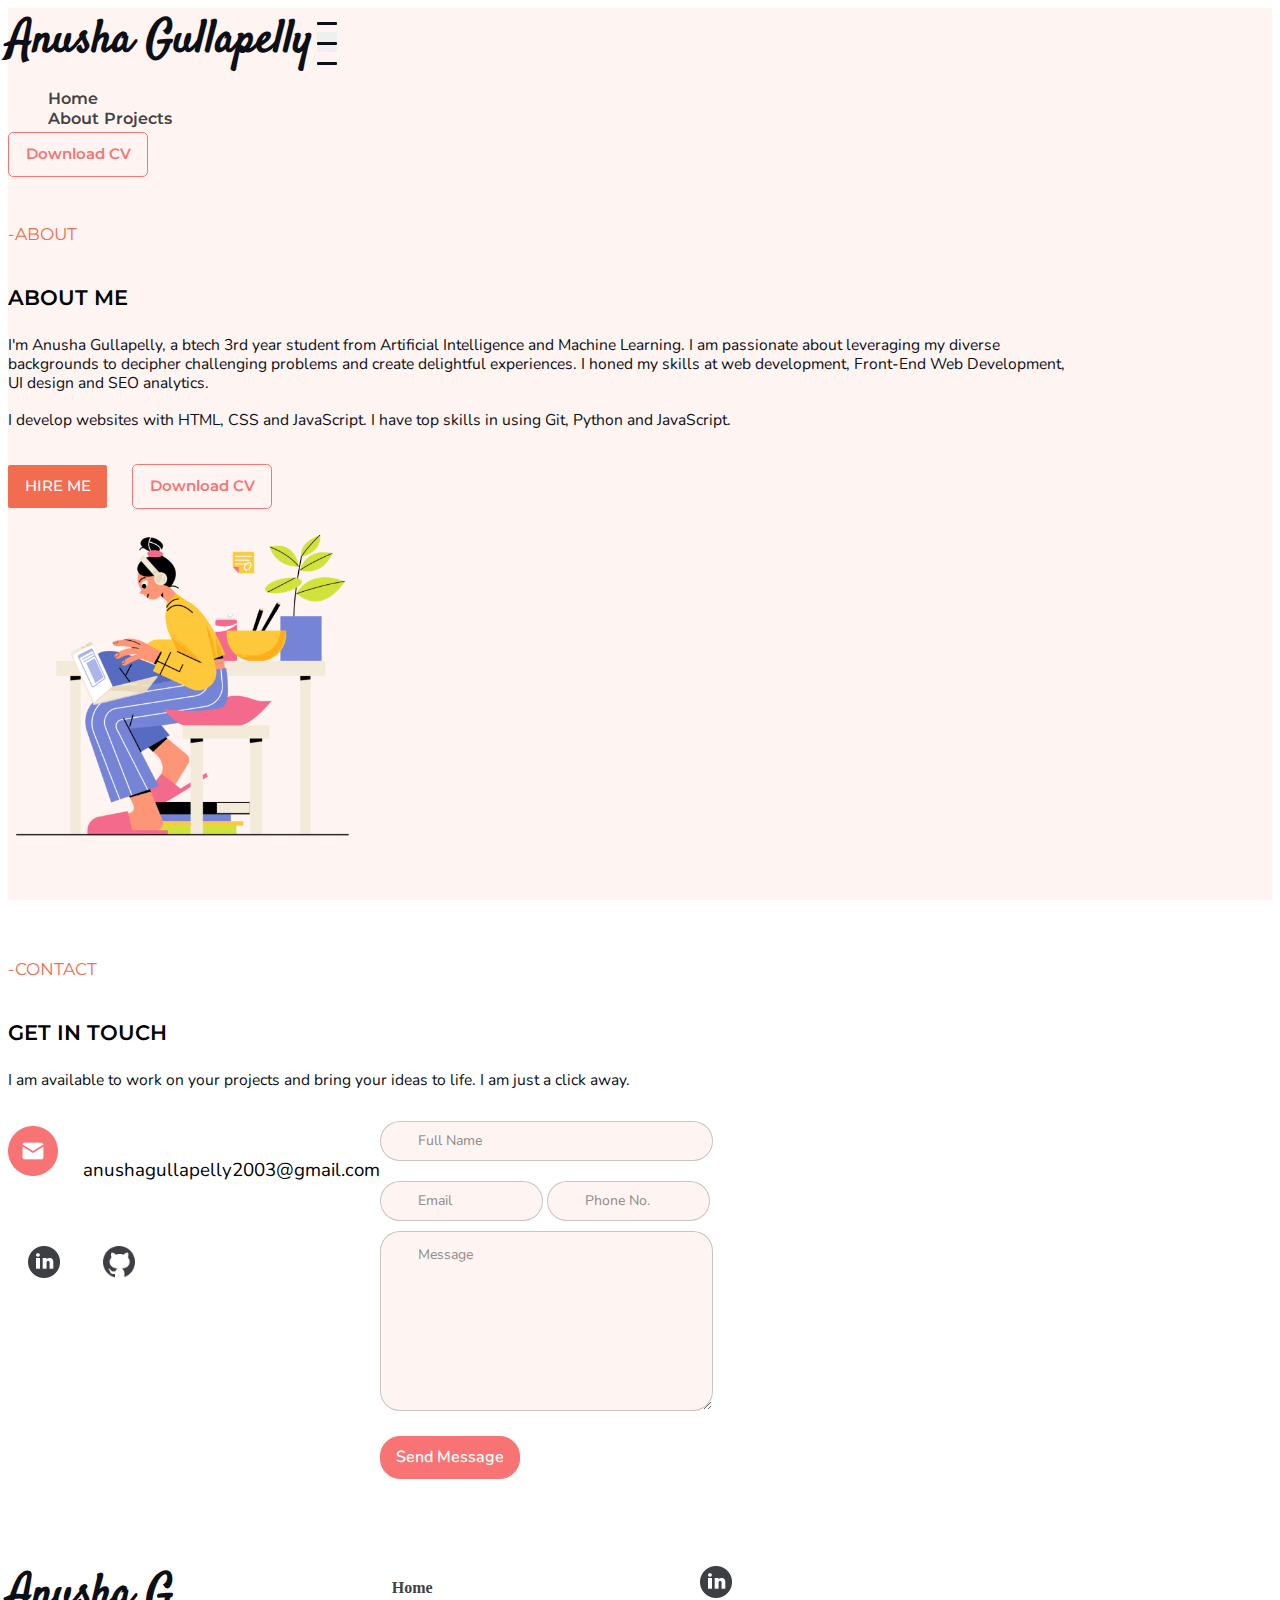
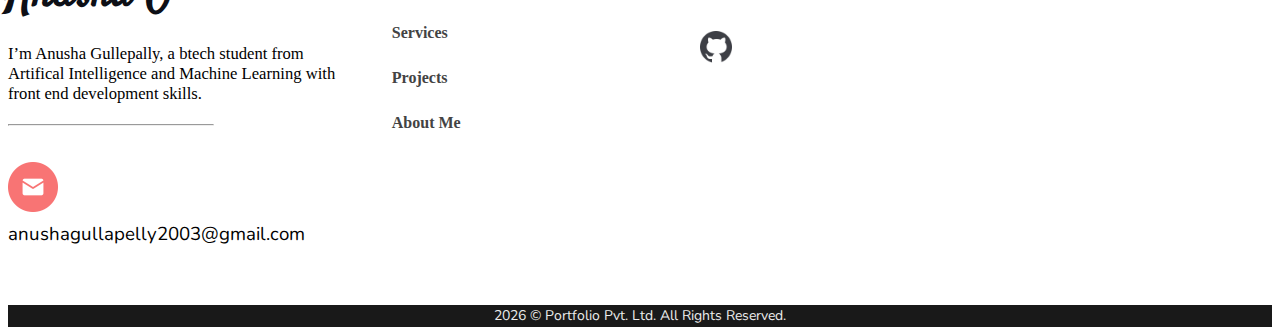
<file: about.html>
<!DOCTYPE html>
<html lang="en">
<head>
    <meta charset="UTF-8">
    <meta http-equiv="X-UA-Compatible" content="IE=edge">
    <meta name="viewport" content="width=device-width, initial-scale=1.0">
    <link rel="manifest" href="./Favicon/site.webmanifest">
    <!-- bootstrap css -->
    <link href="https://cdn.jsdelivr.net/npm/bootstrap@5.0.2/dist/css/bootstrap.min.css" rel="stylesheet" integrity="sha384-EVSTQN3/azprG1Anm3QDgpJLIm9Nao0Yz1ztcQTwFspd3yD65VohhpuuCOmLASjC" crossorigin="anonymous">
  
       <!-- fonts -->
       <link rel="preconnect" href="https://fonts.googleapis.com">
<link rel="preconnect" href="https://fonts.gstatic.com" crossorigin>
<link href="https://fonts.googleapis.com/css2?family=Montserrat&family=Nunito&family=Satisfy&display=swap" rel="stylesheet">
  <!-- my css -->
  <link rel="stylesheet" href="css/style.css"> 
<!-- title -->
    <title>Anusha Gullapelly | About Me</title>
</head>
<body>
  <!-- navbar -->
  <main-header>
    <nav class="navbar navbar-expand-md navbar-light bg-light">
      <div class="container-fluid">
        <a class="navbar-brand" href="index.html">Anusha Gullapelly</a>
        <button class="navbar-toggler collapsed d-flex d-lg-none flex-column justify-content-around" type="button" data-bs-toggle="collapse" data-bs-target="#navbarSupportedContent" aria-controls="navbarSupportedContent" aria-expanded="false" aria-label="Toggle navigation">
          <span class="toggler-icon top-bar"></span>
          <span class="toggler-icon middle-bar"></span>
          <span class="toggler-icon bottom-bar"></span>
        </button>
        <div class="collapse navbar-collapse text-center" id="navbarSupportedContent">
          <ul class="navbar-nav m-auto mb-2 mb-lg-0">
            <li class="nav-item">
              <a class="nav-link p-4" aria-current="page" href="index.html">Home</a>
            </li>
            <a class="nav-link active p-4" aria-current="page" href="about.html">About</a>
            </li>
            
          </li>
          <a class="nav-link p-4" aria-current="page" href="projects.html">Projects</a>
            </li>             
          </ul>
         <a href="cv/Resume of Anusha Gullapelly.pdf" download="Anusha Gullapelly " class="my-cv">Download CV</a>
        </div>
      </div>
      </nav>
  </main-header>
    
      
        <!-- about me -->
        <div class="section bg">
          <div class="container-fluid">
           <p class="title">-ABOUT</p>
           <div class="About-section">
             <h2>ABOUT ME</h2>
             <div class="row img-sec">
              <div class="col-md-6">
                <p class="para">
                  I'm Anusha Gullapelly, a btech 3rd year student from Artificial Intelligence and Machine Learning. I am passionate about leveraging my diverse backgrounds to decipher challenging problems and create delightful experiences. I honed my skills at web development, Front-End Web Development, UI design and SEO analytics.
                  <br> <br>
I develop websites with HTML, CSS and JavaScript. I have top skills in using Git, Python and JavaScript.
                

</p>
                <br>
                <a href="mailto:anushagullapelly2003@gmail.com" class="homeBtn">HIRE ME</a>
                <a href="cv/Resume of Anusha Gullapelly.pdf" download="Anusha Gullapelly" class="my-cv">Download CV</a>

              </div>
              <div class="col-md-6 img-sec text-center">
                <img src="./img/Girl is working on laptop at a remote job.png"  class="img-fluid" alt="Girl is working on laptop at a remote job.png">
              </div>
             </div>
           </div>
          </div>
        </div>    
        <!-- connect me -->
        <div class="section">
          <div class="container-fluid">
           <p class="title">-CONTACT</p>
           <div class="contact-section">
             <h2>GET IN TOUCH</h2>
             <p class="para">I am available to work on your projects and bring your ideas to life.
              I am just a click away.</p>
             <div class="row img-sec justify-content-center">
              <div class="col-md-6">            
            
              <div class="contact">
                <a href="mailto:anushagullapelly2003@gmail.com" class="email">
                  <img src="./img/email.png" alt="email me"> &nbsp; &nbsp;
                  anushagullapelly2003@gmail.com</a>
              </div>
              <div class="social-media">
                <a href="https://www.linkedin.com/in/anusha-gullapelly-b828862bb/"><img src="./img/LinkedIn Circled.png" alt="linkedin"></a>
                
                <a href="https://github.com/AnushaGullapelly"><img src="./img/GitHub.png" alt="github"></a>  
                
              </div>

              </div>
              <div class="col-md-6">
                <div class="form">
                  <form action="emailto:">
                    <input type="text" placeholder="Full Name"><br>
                    <input type="email" placeholder="Email">
                    <input type="number" placeholder="Phone No."><br>
                    <textarea name="message" id="msg" placeholder="Message" cols="30" rows="10"></textarea><br>
                    <button type="submit">Send Message</button>
                  </form>
                </div>
              </div>
             </div>
           </div>
          </div>
        </div> 
        
    <!-- footer -->
    <main-footer></main-footer>
    
    <div class="footer-bottom"><span id="year"></span> © Portfolio Pvt. Ltd. All Rights Reserved.</div>
  <button class="back-to-top" type="button"></button>




<!-- jquiry -->
    <script src="https://ajax.googleapis.com/ajax/libs/jquery/3.6.0/jquery.min.js"></script>
<!-- bootstrap js -->
<script src="https://cdn.jsdelivr.net/npm/bootstrap@5.0.2/dist/js/bootstrap.bundle.min.js" integrity="sha384-MrcW6ZMFYlzcLA8Nl+NtUVF0sA7MsXsP1UyJoMp4YLEuNSfAP+JcXn/tWtIaxVXM" crossorigin="anonymous"></script>
    <!--custom js  -->
    <script src="js/script.js"></script>
</body>
</html>
</file>
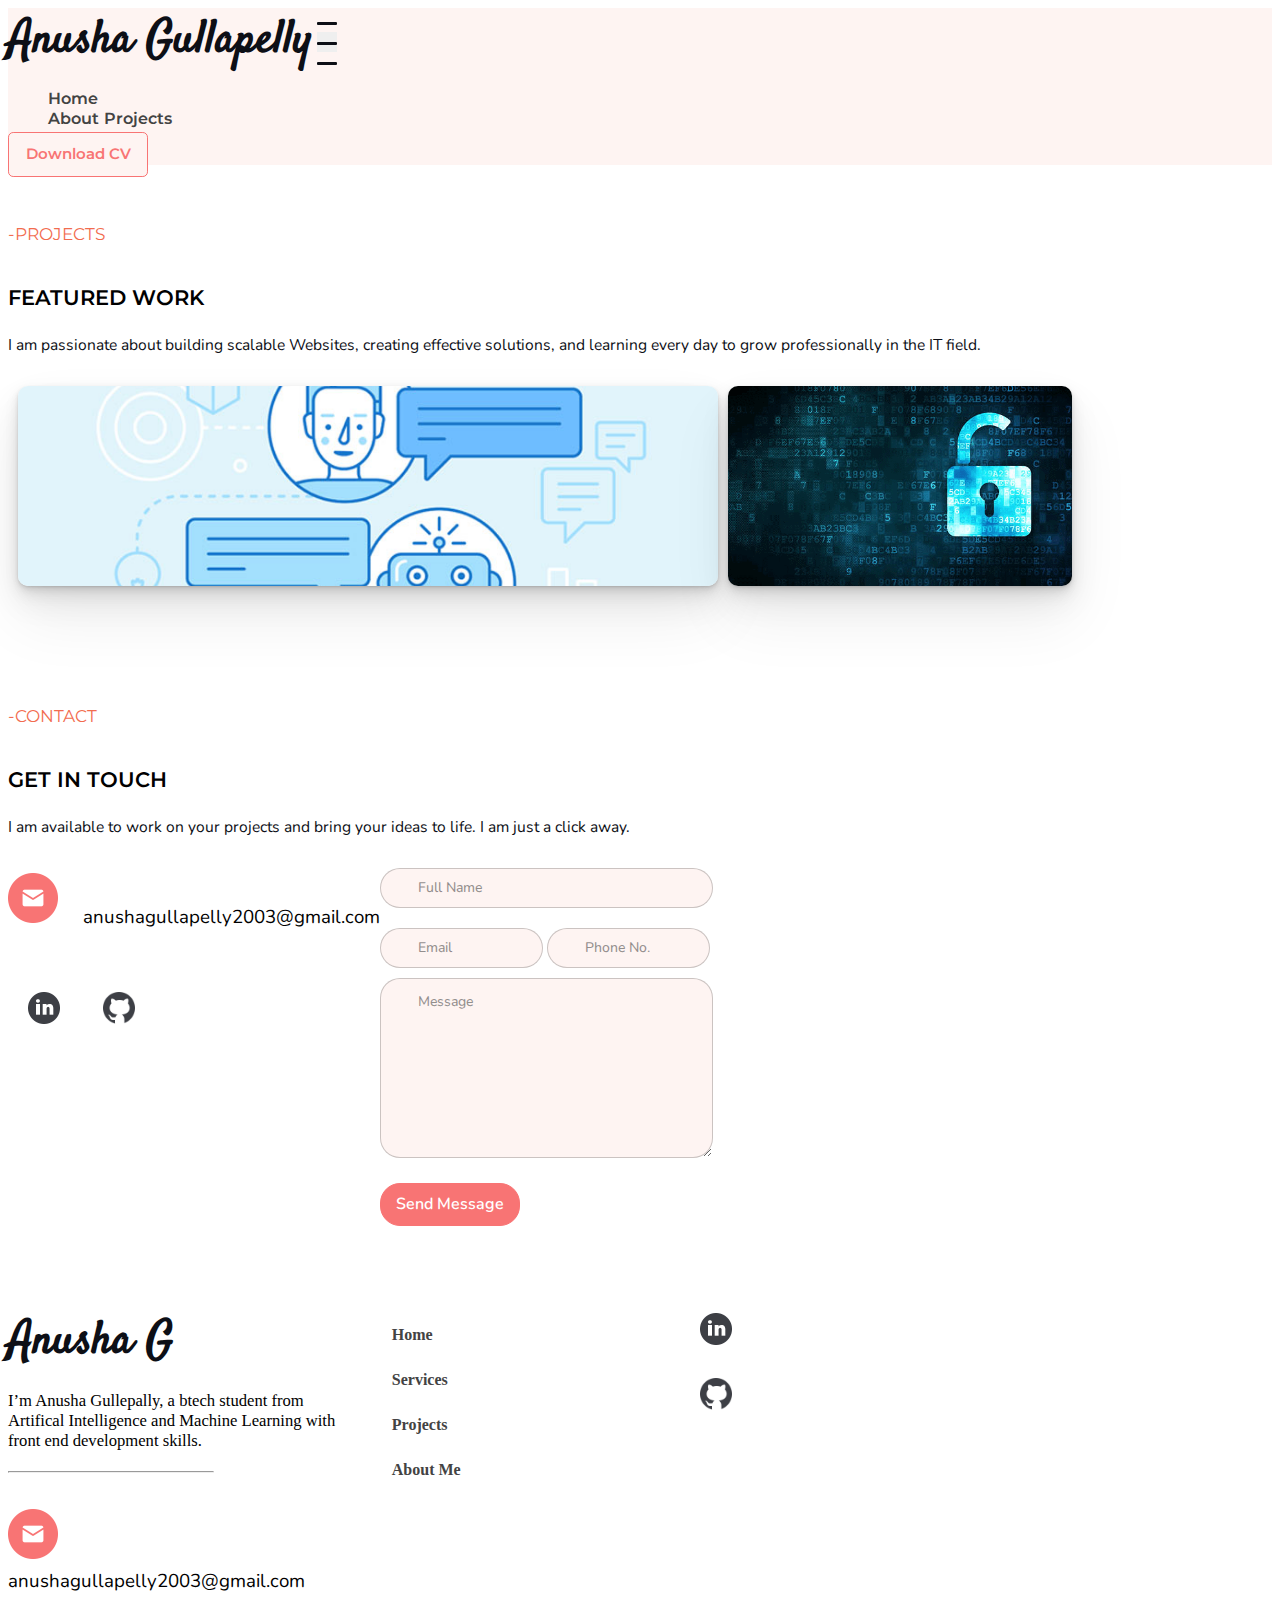
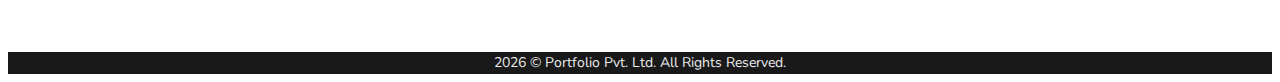
<file: projects.html>
<!DOCTYPE html>
<html lang="en">
<head>
    <meta charset="UTF-8">
    <meta http-equiv="X-UA-Compatible" content="IE=edge">
    <meta name="viewport" content="width=device-width, initial-scale=1.0">
    <link rel="manifest" href="./Favicon/site.webmanifest">
    <!-- bootstrap css -->
    <link href="https://cdn.jsdelivr.net/npm/bootstrap@5.0.2/dist/css/bootstrap.min.css" rel="stylesheet" integrity="sha384-EVSTQN3/azprG1Anm3QDgpJLIm9Nao0Yz1ztcQTwFspd3yD65VohhpuuCOmLASjC" crossorigin="anonymous">
  
       <!-- fonts -->
       <link rel="preconnect" href="https://fonts.googleapis.com">
<link rel="preconnect" href="https://fonts.gstatic.com" crossorigin>
<link href="https://fonts.googleapis.com/css2?family=Montserrat&family=Nunito&family=Satisfy&display=swap" rel="stylesheet">
  <!-- my css -->
  <link rel="stylesheet" href="css/style.css"> 
<!-- title -->
    <title>Anusha Gullapelly | Portfolio</title>
</head>
<body>
  <!-- navbar -->
  <main-header>
    <nav class="navbar navbar-expand-md navbar-light bg-light">
      <div class="container-fluid">
        <a class="navbar-brand" href="index.html">Anusha Gullapelly</a>
        <button class="navbar-toggler collapsed d-flex d-lg-none flex-column justify-content-around" type="button" data-bs-toggle="collapse" data-bs-target="#navbarSupportedContent" aria-controls="navbarSupportedContent" aria-expanded="false" aria-label="Toggle navigation">
          <span class="toggler-icon top-bar"></span>
          <span class="toggler-icon middle-bar"></span>
          <span class="toggler-icon bottom-bar"></span>
        </button>
        <div class="collapse navbar-collapse text-center" id="navbarSupportedContent">
          <ul class="navbar-nav m-auto mb-2 mb-lg-0">
            <li class="nav-item">
              <a class="nav-link p-4" aria-current="page" href="index.html">Home</a>
            </li>
            <a class="nav-link p-4" aria-current="page" href="about.html">About</a>
            </li>
           
          </li>
          <a class="nav-link active p-4" aria-current="page" href="projects.html">Projects</a>
            </li>             
          </ul>
         <a href="cv/Resume of Anusha Gullapelly.pdf" download="Anusha Gullapelly " class="my-cv">Download CV</a>
        </div>
      </div>
      </nav>
  </main-header>
    
      <!-- projects -->
      
      <div class="section">
       <div class="container-fluid">
        <p class="title">-PROJECTS</p>
        <div class="poject-section">
          <h2>FEATURED WORK</h2>
          <p class="para">I am passionate about building scalable Websites, creating effective solutions, and learning every day to grow professionally in the IT field.</p>
        </div>
        <div class="project-grid">
          <div class="item1">
            <div class="layer">
              <a href="https://github.com/AnushaGullapelly/applicationdevelopment" target="_blank">GitHub</a>
            </div>
          </div>
          <div class="item2">
            <div class="layer">
              <a href="https://github.com/AnushaGullapelly/AD2" target="_blank">GitHub</a>
            </div>
            
          </div>
        </div>
       </div>
      </div>

       
        <!-- connect me -->
        <div class="section">
          <div class="container-fluid">
           <p class="title">-CONTACT</p>
           <div class="contact-section">
             <h2>GET IN TOUCH</h2>
             <p class="para">I am available to work on your projects and bring your ideas to life.
              I am just a click away.</p>
             <div class="row img-sec justify-content-center">
              <div class="col-md-6">            
            
              <div class="contact">
                <a href="mailto:anushagullapelly2003@gmail.com" class="email">
                  <img src="./img/email.png" alt="email me"> &nbsp; &nbsp;
                  anushagullapelly2003@gmail.com</a>
              </div>
              <div class="social-media">
                <a href="https://www.linkedin.com/in/anusha-gullapelly-b828862bb/"><img src="./img/LinkedIn Circled.png" alt="linkedin"></a>
                <a href="https://github.com/AnushaGullapelly"><img src="./img/GitHub.png" alt="github"></a>  
                
              </div>

              </div>
              <div class="col-md-6">
                <div class="form">
                  <form action="emailto:">
                    <input type="text" placeholder="Full Name"><br>
                    <input type="email" placeholder="Email">
                    <input type="number" placeholder="Phone No."><br>
                    <textarea name="message" id="msg" placeholder="Message" cols="30" rows="10"></textarea><br>
                    <button type="submit">Send Message</button>
                  </form>
                </div>
              </div>
             </div>
           </div>
          </div>
        </div> 
        
    <!-- footer -->
    <main-footer></main-footer>
    <div class="footer-bottom"><span id="year"></span> © Portfolio Pvt. Ltd. All Rights Reserved.</div>

    <button class="back-to-top" type="button"></button>


<!-- jquiry -->
    <script src="https://ajax.googleapis.com/ajax/libs/jquery/3.6.0/jquery.min.js"></script>
<!-- bootstrap js -->
<script src="https://cdn.jsdelivr.net/npm/bootstrap@5.0.2/dist/js/bootstrap.bundle.min.js" integrity="sha384-MrcW6ZMFYlzcLA8Nl+NtUVF0sA7MsXsP1UyJoMp4YLEuNSfAP+JcXn/tWtIaxVXM" crossorigin="anonymous"></script>
    <!--custom js  -->
    <script src="js/script.js"></script>
</body>
</html>
</file>
<file: css/style.css>
@import url('https://fonts.googleapis.com/css2?family=Inter:wght@500&display=swap');
/* utility */
*{
  box-sizing: border-box;
}
:root{
  font-size: 65%;
}
body{
  font-size: 1.6rem;
  
}

.container-fluid{
  max-width: 85%;
}
.bg{
  background-color: #FEF4F2;
}
.section{
  padding: 4rem 0;
}
h1.custom-h1{
  font-size: 2.5rem;
  line-height: 3rem;
  font-weight: 700;
  text-align: center;
  font-family: 'Montserrat';
font-style: normal;

padding-top: 3rem;

}
h2{
  font-family:'Montserrat';
  font-weight: 600;
  font-size: 2rem;
  line-height: 4rem;
padding-top: 1.5rem;
}
h3{
  margin-bottom: 2rem;
}
p.para{
  font-family: 'Nunito';
font-style: normal;
font-weight: 400;
font-size: 1.5rem;
line-height: 1.8rem;
margin: 0 auto 2rem ;
color: #0D0F16;
}
/* navbar  */
.navbar{
  background-color: #FEF4F2 !important;   
  margin: 0 auto;
}
.navbar-brand{
  font-family: 'Satisfy', cursive;
  font-size: 4.4rem;
  color: #0D0F16;
}
.navbar-collapse{
  font-family: 'Montserrat', sans-serif;
  font-size: 1.4rem;
  font-weight: 900;
  line-height: 2rem;
  
}

/* custom nav-bar toggler*/


.navbar-toggler {
  width: 20px;
  height: 20px;
  position: relative;
  transition: .5s ease-in-out;
}
.navbar-toggler,
.navbar-toggler:focus,
.navbar-toggler:active,
.navbar-toggler-icon:focus {
outline: none;
box-shadow: none;
border: 0;
}

.navbar-toggler span{
  margin: 0;
  padding: 0;
}

.toggler-icon{
  display: block;
  position: absolute;
  height: 0.3rem;
  width: 100%;
  background: #0D0F16;
  border-radius: 0.1rem;
  opacity: 1;
  left: 0;
  transform: rotate(0deg);
  transition: .25s ease-in-out;
}
.middle-bar{
  margin-top: 0;

}
.navbar-toggler .top-bar{
  margin-top: 0;
  transform: rotate(135deg);
}
.navbar-toggler .middle-bar{
  opacity: 0;
}
.navbar-toggler .bottom-bar{
  margin: 0;
  transform: rotate(-135deg);
}

.navbar-toggler.collapsed .top-bar{
  margin-top: -20px;
  transform: rotate(0deg);
}
.navbar-toggler.collapsed .middle-bar{
  opacity: 1;
  filter: alpha(opacity=100);
}
.navbar-toggler.collapsed .bottom-bar{
  margin-top: 20px;
  transform: rotate(0deg);
}

a.my-cv {
  text-decoration: none;
  font-family: 'Montserrat', sans-serif;
  color: #F87474;
  font-size: 1.4rem;
  padding: 1.2rem 1.6rem;
  border: .1rem solid #F87474;
  border-radius: .5rem;
  background-color: #FEF4F2 !important;
  /* transition: background .5s, border 0.5s, color 0.5s ease-in-out; Add a 0s transition for the specified properties */
}

a.my-cv:hover {
  background: linear-gradient(90deg, rgba(79,1,1,1) 0%, rgba(242,79,79,1) 81%); /* Add your desired gradient colors */
  color: white;
  font-weight: 600;
  border: .1rem  solid white;
  transition: all 1s ease-in-out; 
  /* Add a 0s transition for the specified properties */ 
}





/* first-section */
.first-section{
  background-color: #FEF4F2;
  padding-top: 9rem;
  
}
.title{
  color:#F26C4F;
  font-size: 1.6rem;
  font-weight: 400;
  font-family: 'Montserrat';
  line-height: 2rem;
}
.intro .hi{
  font-family: 'Montserrat';
font-style: normal;
font-weight: 800;
font-size: 1.6rem;
line-height: 3rem;
color: #0D0F16;
}
.intro .my-name{
  font-family: 'Satisfy';
font-style: normal;
font-weight: 400;
font-size: 4rem;
line-height: 5.5rem;
color: #000000;
}
.intro .slogun{
  font-family: 'Nunito';
font-style: normal;
font-weight: 500;
font-size: 1.6rem;
line-height: 150%;
margin: 0 auto 2rem ;
color: #0D0F16;
}
.intro .my-name span{
  color: #F26C4F;
}
.first-section img{
  max-width: 30rem;

}
.img{
  display: flex;
  justify-content: center;
 
}
/* home page button */

.homeBtn {
  text-decoration: none;
  font-family: 'Montserrat';
  line-height: 3.2rem;
  font-weight: 500;
  font-size: 1.4rem;
  color: white;
  /* background: #F26C4F; */
  background: linear-gradient(90deg, #F26C4F 0%, #F26C4F 81%);
  border-radius: .2rem;
  padding: .6rem 2rem;
  cursor: pointer;
  /* transition: background 1s, border 0.5s, color 0.5s ease-in-out; */
   /* Add a 0s transition for the specified properties */
}

.homeBtn:hover {
  color: white;
  font-weight: 500;
  animation: animatedGradient .5s .2s ease 1 both;
  transition: all 1s ease-in;
}

@keyframes animatedGradient{
  0%{
    background: linear-gradient(90deg, #660303c9 0%, #e02929c9 81%);
  }
  25%{
    background: linear-gradient(90deg,  #660303da 0%, #e02929da 81%);
  }
  50%{
    background: linear-gradient(90deg,  #660303ec 0%, #e02929ec 81%);
  }
  75%{
    background: linear-gradient(90deg,  #660303ef 0%, #e02929ef 81%);
  }
  100%{
    background: linear-gradient(90deg,  #660303 0%, #e02929 81%);
  }
}





/* second section */
.second-section{
  background: #FFFFFF;
}


/* project section */
.item1, .item2, .item3, .item4, .item5{
  background-position: center; 
   background-size: cover;
   background-repeat: no-repeat;
  position: relative;
  box-shadow: rgba(0, 0, 0, 0.07) 0px 1px 2px, rgba(0, 0, 0, 0.07) 0px 2px 4px, rgba(0, 0, 0, 0.07) 0px 4px 8px, rgba(0, 0, 0, 0.07) 0px 8px 16px, rgba(0, 0, 0, 0.07) 0px 16px 32px, rgba(0, 0, 0, 0.07) 0px 32px 64px;
}
.item1 { grid-area: one;
   background-image: url(../img/chat-bot-ai-760.jpg);
   
}
.item2 {
  grid-area: two;
  background-image: url(../img/privacy.png);
}
.item3 { grid-area: three; background-image: url(../img/project03.png); }
.item4 { grid-area: four; background-image: url(../img/project04.png); }
.item5 { grid-area: five; background-image: url(../img/project01.png);}

.project-grid {
display: grid;
grid-template-areas:
  'one one two'
  'three four five';
gap: 10px;
padding: 10px;
}

.project-grid > div {
text-align: center;
padding: 100px 0;
font-size: 30px;
border-radius: 10px;
}
.project-grid .layer{

  background-color: transparent;
  opacity: 1;
  width: 100%;
  height: 100%;
  position:absolute;
  top:0;
  left:0;
  border-radius: 10px;
  /* transition: background 0.5s, color .5s, font-weight .5s ease-in-out ; Add a 0s transition for the specified properties */

  display:flex;
  justify-content: center;
  align-items: center;
  gap:15px;
}
/* .project-grid .layer:hover{
  /* background: linear-gradient(90deg, rgba(245, 245, 245, 0.5) 0%, rgb(238, 236, 236,0.5) 81%) !important;  */

/* } */

.layer a{
  border-radius: 10px;
  overflow: auto;
  padding: 6px 10px;
  color: #ececec;
  opacity: 0;
  transition: 0.7s;
  background-color: #ff7777;
  border: #F87474; 
}

.layer:hover a{
  opacity: 1;
}
.layer a:hover{
  background-color: #f54343;
  border: #F87474; 
}

/* services */
.service img{
  width: 3.5rem;
  padding-bottom: 2rem;
}

.services{
  display: flex;
  justify-content: center;
  flex-wrap: wrap;
 
}
.service-section{
 max-width: 300px;
 padding: 2rem;
 border-radius: 10px;
  background-color: white;
 border: 1px solid rgba(242, 108, 79, 0.1);
 margin: 4rem;
 transition: 500ms;
 box-shadow: rgba(0, 0, 0, 0.07) 0px 1px 2px, rgba(0, 0, 0, 0.07) 0px 2px 4px, rgba(0, 0, 0, 0.07) 0px 4px 8px, rgba(0, 0, 0, 0.07) 0px 8px 16px, rgba(0, 0, 0, 0.07) 0px 16px 32px, rgba(0, 0, 0, 0.07) 0px 32px 64px;
}

.service-section:hover{
  transform:scale(1.2);
  transition:transform 1s ease-in;
}

/*  skills section  */

.items {
  display: grid;
  margin: 2rem auto;
  border: 2px solid rgb(218, 218, 218);
  transition: all .4s ease-in-out;
  border-radius: 7px;
  background-color: #ffffff;
  box-shadow: 5px 5px 10px rgba(0, 0, 0, 0.1);
  padding: 25px 25px 25px 25px;
  place-items: center;
  grid-gap: 10px;
  margin: 20px;
  padding: 20px;

  
}

.items:hover {
  transform: scale(1.1);
}

.items img {
  width: 5.5rem;
  place-items: centre;
}

.items p {
  font-weight: 400;
}
.skill{
  width: 250px;


  
}

.skills {
  display: grid;
  justify-items: center;
  grid-gap: 4px;
  text-align: center;
  align-items: center;
  justify-content: space-evenly;

}
@media (min-width: 1024px) {
  .skills {
    grid-template-columns: repeat(4, 1fr);
    grid-template-rows: repeat(3, 1fr);

  }

}

/* Tablet View: 3 columns */
@media (max-width: 1023px) and (min-width: 768px) {
  .skills {
    grid-template-columns: repeat(3, 1fr);
    grid-template-rows: repeat(4, 1fr);

  }
  
}

/* Mobile View: 2 columns */
@media (max-width: 767px) {
  .skills {
    grid-template-columns: repeat(2, 1fr);
    grid-template-rows: repeat(6, 1fr);

  }
 
}
/*
.items{
 margin: 2rem auto;;
}

.items img{
  width: 3.5rem;
}
.items p{
  font-weight: 500;
}
.skills{
  display: flex;
  justify-content: center;
  flex-wrap: wrap;
  align-items: center;
  text-align: center;
 
}

.skill{
  width: 220px;
  
}

.border1{
  border-color:rgba(242, 108, 79, 0.5);
  border-width: 0px 0px 1px 0px;
  border-style: solid;
}

.border_bottom{
  border-color:rgba(242, 108, 79, 0.5);
  border-width: 0px 0px 1px 0px;
  border-style: solid; 
}
.border_right, .border3{
 border-right: 1px solid rgba(242, 108, 79, 0.5); 
}
.border3, .border7{
  border-left: 1px solid rgba(242, 108, 79, 0.5); 
}
.border10{
 border-right: 1px solid rgba(242, 108, 79, 0.5); 
}

*/

/* ----------cta-------- */
.pos-relative{
  position: relative;
}

.pos-relative img{
  position: absolute;
  width: 200px;
  left: 0;
  bottom: 0;
  opacity: 0.5;
}

/* -----------ABOUT SECTION-------------- */

.img-sec img{
 
  width: 350px;
 
  
}

.About-section .homeBtn {
  text-decoration: none;
  font-family: 'Montserrat';
  line-height: 3.2rem;
  font-weight: 500;
  font-size: 1.4rem;
  color: white;
  background: #F26C4F;
  border-radius: .2rem;
  padding: 1.2rem 1.6rem;
  margin-right: 2rem;
  cursor: pointer;
  /* transition: background .5s, border 0.5s, color 0.5s ease-in-out;  */
}

.About-section .homeBtn:hover {
  background: linear-gradient(90deg, rgba(79,1,1,1) 0%, rgba(242,79,79,1) 81%) !important; ; /* Add your desired gradient colors */
  color: white;
  font-weight: 500; 
}


/* --------------contact ------------------ */

.contact img{
  width: 50px;
}
.contact a{
  display: block;
  text-decoration: none;
  color: #000000;
  font-family: 'Nunito';
  font-style: normal;
  font-weight: 400;
  font-size: 1.8rem;
  line-height: 150%;
  padding: 1.5rem 0;
}
.social-media{
  margin-top: 4rem;
}
.social-media img{
  width: 40px;
  transition: 300ms ease-in;

}
.social-media img:hover{
  transform:scale(1.2) rotate(-45deg);  
}
.social-media a{
  margin: auto 1.5rem;
}

.contact-section .row{
  display: flex;
  /* flex-direction:unset; */
}

/* form design */
input, textarea, button[type="submit"]{
  border-radius: 20px;
  background: #FEF4F2;
  border: 1px solid rgba(0, 0, 0, 0.2);

}

textarea{
  width: 90%;
height: 180px;
text-indent: 20px;
}

input[type="text"]{
  width: 90%;
  height: 40px;
  margin: 10px auto;


}
input {
  text-indent:20px;
}
input[type="email"]{
  width: 44%;
  height: 40px;
  margin: 10px auto;

}
input[type="number"]{
  width: 44%;
  height: 40px;
  margin: 10px auto;
}
input[type="submit"]{
  width: 90%;
  height: 40px;
  margin: 20px auto;

}

::placeholder {
  padding-left: 15px;
  font-family: 'Nunito';
font-style: normal;
font-weight: 500;
font-size: 14px;
line-height: 41px;
color: rgba(41, 41, 41, 0.5);
}
button[type="submit"] {
  background: #F87474;
  border: 1px solid #F87474;
  border-radius: 20px;
  font-family: 'Nunito';
  font-style: normal;
  font-weight: 600;
  font-size: 16px;
  line-height: 41px;
  color: #FFFFFF;
  margin-top: 20px;
  padding: 0 15px;
  /* transition: background .5s, border 0.5s, color 0.5s ease-in-out; Add a 0s transition for the specified properties */
}

button[type="submit"]:hover {
  background: linear-gradient(90deg, rgba(79,1,1,1) 0%, rgba(242,79,79,1) 81%) !important; ; /* Add your desired gradient colors */
  border: 1px solid #ffffff;
  color: rgb(255, 255, 255);
}

/* footer */

footer{
  background-color: #FEF4F2;    
  /* flex-basis: 30%; */
}
.footer{
  display: flex;
  justify-content: flex-start;
  flex-wrap: wrap;
}
.footer .navbar-brand:hover{
  color: #ff7777;
}
.footer div{
  width: 32%;
}
.social-links img{
  width: 40px;
  transition: 300ms ease-in;
}
.social-links img:hover{
  transform:scale(1.2) rotate(-45deg); 
  
}
.social-links a img{
  margin-bottom: 20px;
  
}

ul{
  list-style: none;
}
.quike-links ul li{
  margin-bottom: 25px;

}
.quike-links a:hover{
  color: #212121;
  text-decoration: underline;

}
a{
  text-decoration: none;
  color: rgb(67, 67, 67);
  font-size: medium;
  font-weight: 600;

}

.footer-bottom{
  color: #ececec;
  font-family: 'Nunito';
  font-style: normal;
  font-weight: 400;
  font-size: 14px;
  line-height: 22px;
  text-align: center;

  background-color: rgba(0, 0, 0, 0.9);

}

.back-to-top {
    margin: 0 !important;
    padding: 0 !important;
    background: #fff;
    height: 0px;
    width: 0px;
    overflow: hidden;
    border-radius: 50px;
    color: transparent;
    clear: both;
    visibility: hidden;
    position: fixed;
    cursor: pointer;
    display: block;
    border: none;
    right: 50px;
    bottom: 75px;
    font-size: 0px;
    outline: 0 !important;
    z-index: 99;
    transition: all .3s ease-in-out;
  }

.back-to-top:hover,
.back-to-top:active,
.back-to-top:focus {
    outline: 0 !important;
}

.back-to-top::before,
.back-to-top::after {
    content: "";
    display: block;
    /* vertical-align: middle; */
    border-bottom: solid 10px #EA5D5F;
    border-left: solid 10px transparent;
    line-height: 0;
    border-right: solid 10px transparent;
    height: 0;
    margin: 18px auto 0;
    width: 0;
    border-radius:20px;
    visibility: hidden;
  }

.back-to-top_show::after,
.back-to-top_show::before {
    visibility: visible;
}

.back-to-top::after {
    border-bottom-color:#fff;
    position: relative;
    top:-24px;
}

.back-to-top_show {
    display: block;
    background: #fff;
    color: #00ab6c;
    font-size: 25px;
    right: 25px;
    bottom: 50px;
    height: 50px;
    width: 50px;
    visibility: visible;
    box-shadow: 0px 2px 4px 1px rgba(0, 0, 0, 0.25);
}

.back-to-top_show:active {
    box-shadow: 0px 4px 8px 2px rgba(0, 0, 0, 0.25);
}


        
        .pricing-plans {
            display: flex;
            flex-wrap: wrap;
            justify-content: center;
            
        }

        .card {
          display: flex;
            flex-wrap: wrap;
            justify-content: center;
            
            
            width: 260px;
            max-width: 100%;
            border: 2px solid black;
            border-radius: 7px;
            padding: 23px;
            text-align: center;
            margin: 10px;
            display: inline-block;
            margin-bottom: 40px;
            align-items: center;
        }

        .title1 {
            font-size: 25px;
            text-align: center;
            font-family: "Inter", cursive;
            color: #F26C4F;
        }

        .pricing {
            font-size: 18px;
            margin: 10px;
            font-family: "Inter", cursive;
        }

        .line {
            width: 205px;
            align-items: center;
            border: 1px solid rgb(144, 143, 143);
            margin-top: 8px;
        }

        .item {
            font-size: 16px;
            margin: 20px 0;
            text-align: left;
            font-family: "Inter", cursive;
        }

        .button {
            margin-top: 9px;
            border: 1px solid #F26C4F;
            background-color: white;
            color: #F26C4F;
            border-radius: 5px;
            padding: 8px 18px;
            cursor: pointer;
            font-family: "Inter", cursive;
        }

/*  break point at 768px */
@media screen and (max-width: 768px){
.card {
    align-items: center;
}
}


@media screen and (min-width:768px) {
  
  .border_bottom{
      border: none;
  }
 
}
@media screen and (max-width:479px) {
  .skill{
      width: 160px;
  }
}

@media screen and (max-width:360px) {
  .skill{
      width: 150px;
  }
  
}

@media screen and (max-width:768px) {
  
  .border3, .border7, .border10{
      border-left: none; 
  }
  
  
  .border2{
      border-width: 0px 0px 1px 0px;
  }
  .container-fluid{
      max-width: 95%;
  }
  body{
      text-align: center;
  }
  
  .navbar-brand{
      font-size: 3.2rem;
  }
  /* a.navbar-brand:hover{
      color:  #F87474 !important;
  } */
  .navbar-collapse{
      padding-bottom: 2rem;
      
  }
  .intro{
      padding: 1rem 0;
  }
  .row{
      display: flex;
      flex-flow: column-reverse;
  }
  .first-section img{
      max-width: 15rem;
         
      
  }      
  .first-section{
      padding-top: 4rem;
  }
  .title{
      display: none;
  }

  /* project grid */

  .project-grid {
      display: grid;
      grid-template-areas:
        'one'
        'two'
        'three'
        'four'
        'five';
      gap: 40px;
      margin: 1.2rem 2rem;
    }

    .project-grid .layer{
      position: relative;
     
    }
    .layer a{
      opacity: 1;
      background-color: #ff7777;
      border: #F87474;
    }
  /* skills */

  .skill{
      width: 170px;
  }
  form{
      display: block;
  }
  /* footer */
  .footer div{
      width: 100%;
  }
  .social-links{
      display: flex;
      justify-content: center;   
  }
  .social-links a img{
      margin: auto 20px;
      
  }
  .footer-bottom{
      font-size: 11px;
  }
}



@media screen and (min-width:768px) and (max-width: 992px){
  
  span.toggler-icon{
      display: none;
  }
  .skill{
      width: 170px;
  }
  .border_bottom{
      border-width: 0px 0px 1px 0px;
      border-style: solid; 
  }
  .borderSL, .border3{
      border-right-width: none;
     }
     .border3{
      border-left: none; 
  }
}
</file>
